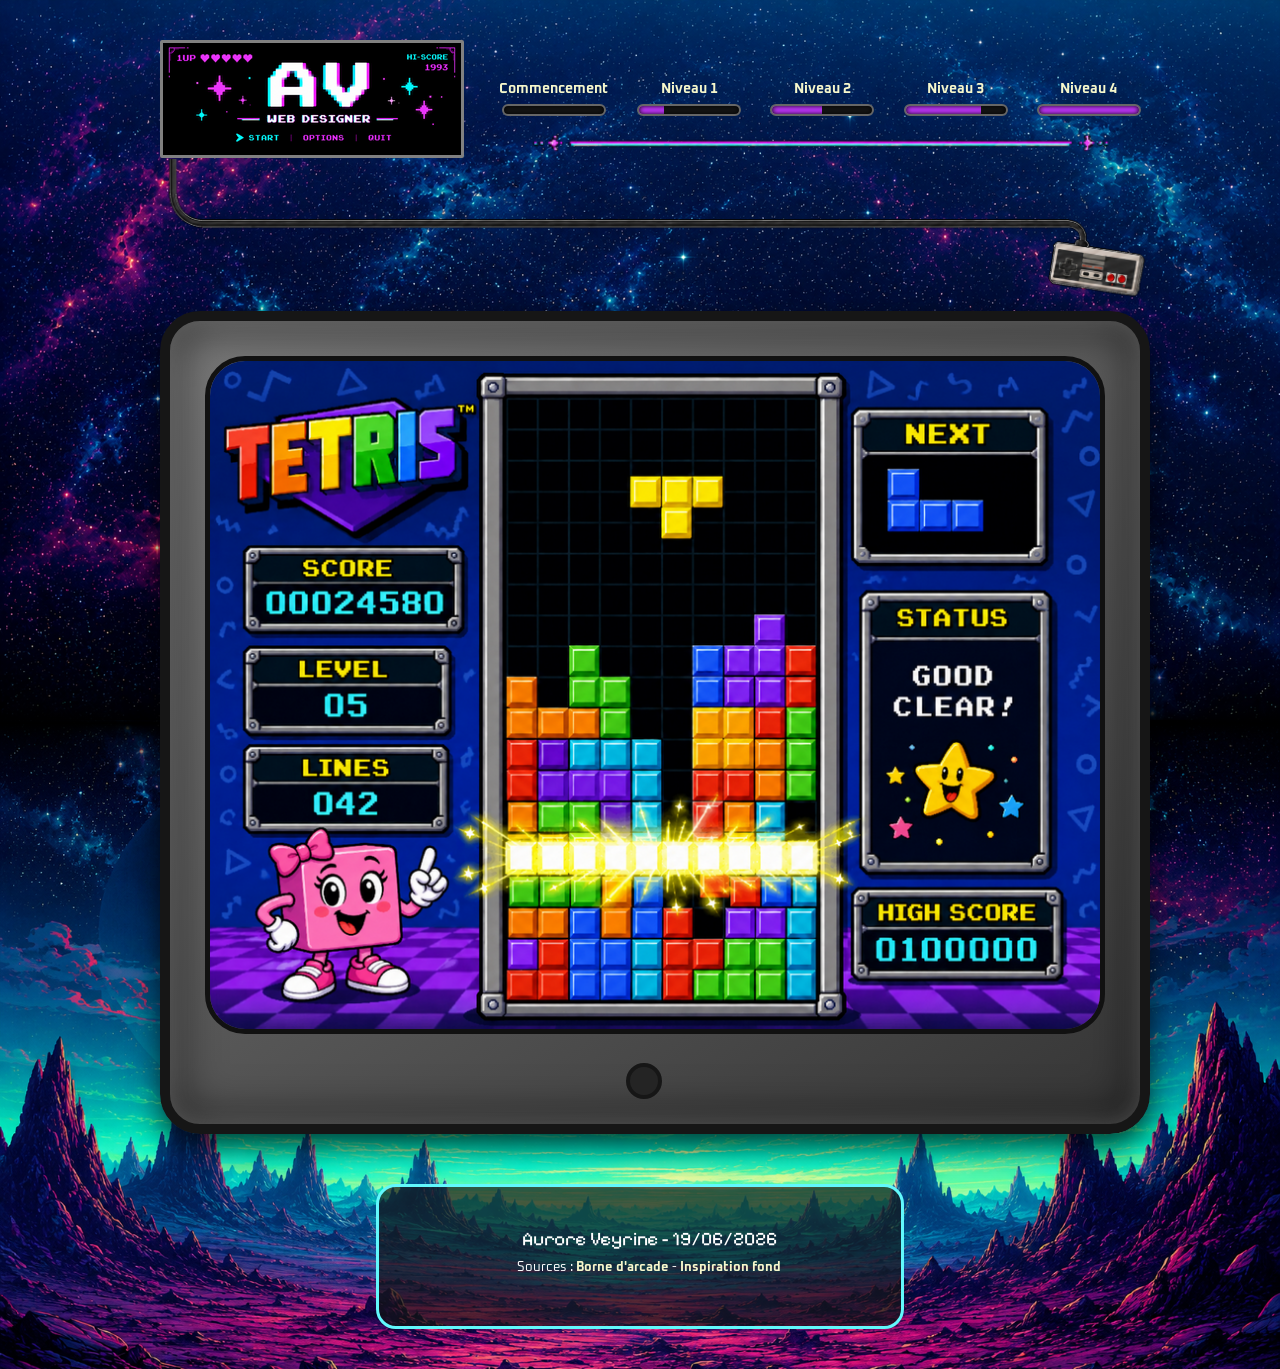
<file: niveau1.html>
<!DOCTYPE html>
<html lang="fr-CA">
<head>
    <meta charset="UTF-8">
    <meta name="viewport" content="width=device-width, initial-scale=1.0">
    <link rel="stylesheet" href="styles.css">
    <title>Niveau 1 - Tetris</title>
</head>
<body>
    <div id="wrapper">
        <header>
            <a href="index.html"><img src="images/logo.png" alt="logo"></a>
            <nav>
                <ul>
                    <li><a href="index.html">Commencement</a></li>
                    <li class="niveau1"><a href="niveau1.html">Niveau 1</a></li>
                    <li class="niveau2"><a href="niveau2.html">Niveau 2</a></li>
                    <li class="niveau3"><a href="niveau3.html">Niveau 3</a></li>
                    <li class="niveau4"><a href="niveau4.html">Niveau 4</a></li>
                </ul>
            </nav>
            <img src="images/latest_line.png" id="latest_line" alt="dernière ligne">
        </header>
        <main class="images-pages1">
            <a href="https://tetris.com/" target="_blank"><img src="./images/tetris.png" alt="Tetris"></a>
        </main>
        <footer>
            <div id="footer-texte">
                <p id="nom">Aurore Veyrine - <time datetime="2026-06-19">19/06/2026</time></p>
                <p>Sources : <a href="https://ca.pinterest.com/pin/9499849210904156/" target="_blank">Borne d'arcade</a> -
                <a href="https://ca.pinterest.com/pin/316166836357270043/" target="_blank">Inspiration fond</a></p>
            </div>
        </footer>
    </div>
</body>
</html>
</file>
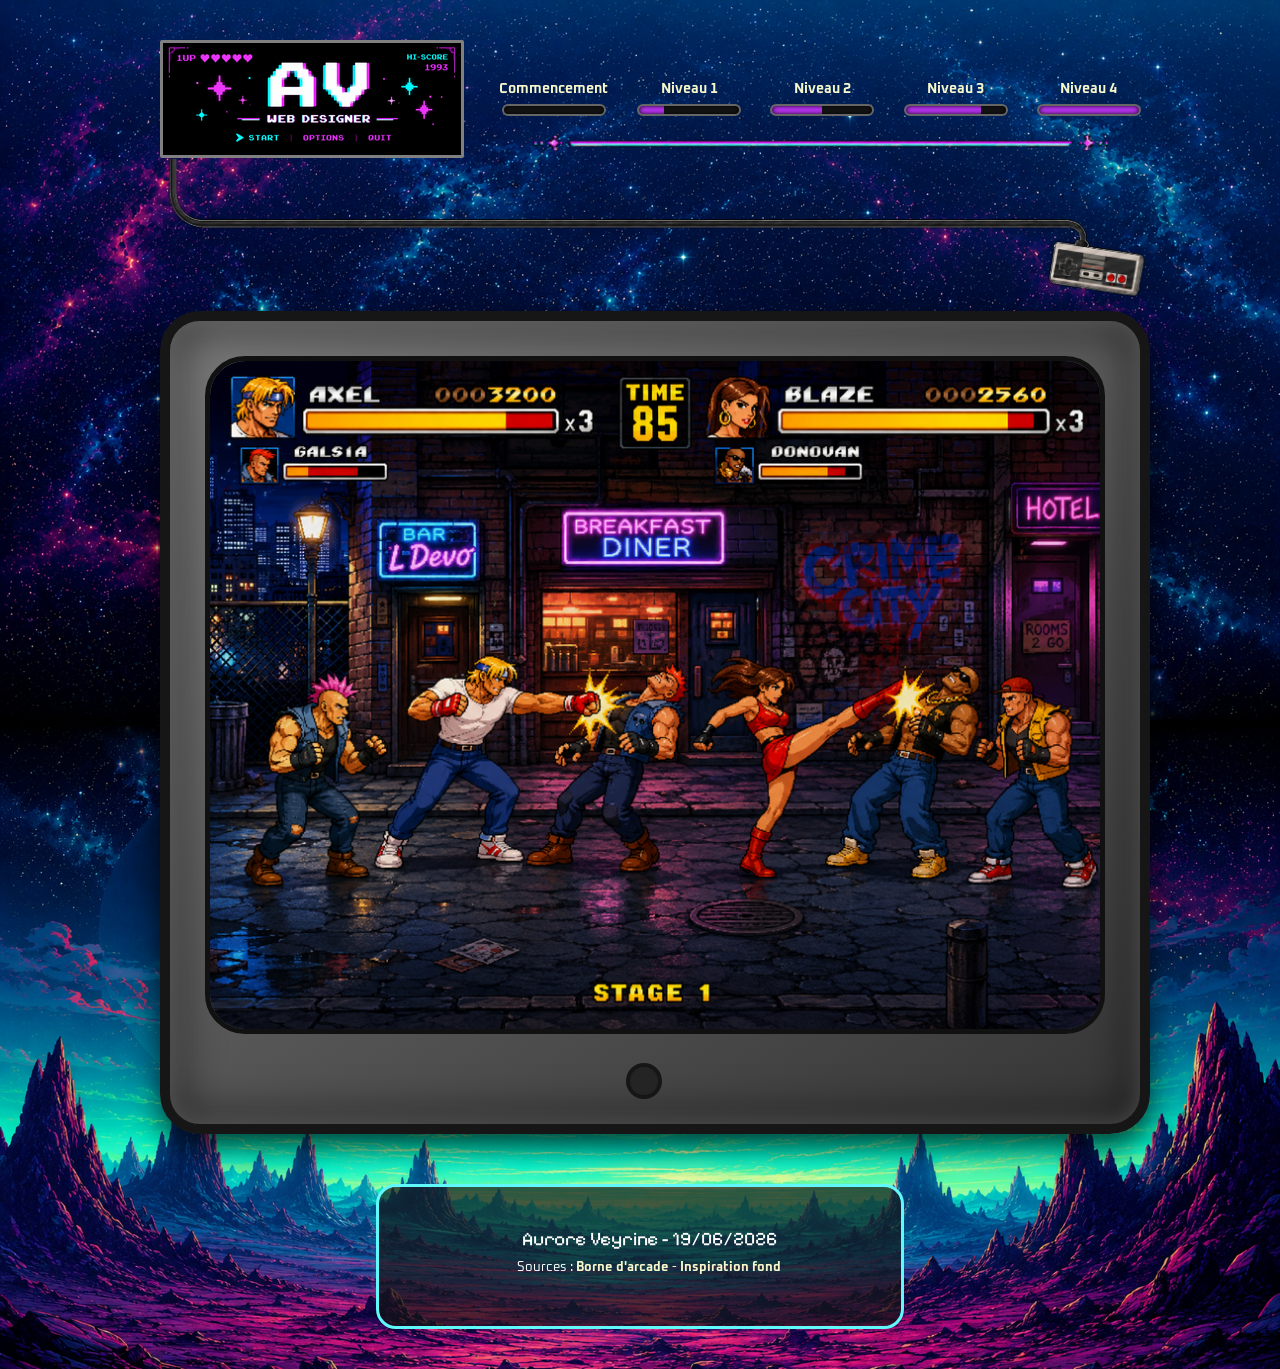
<file: niveau2.html>
<!DOCTYPE html>
<html lang="fr-CA">
<head>
    <meta charset="UTF-8">
    <meta name="viewport" content="width=device-width, initial-scale=1.0">
    <link rel="stylesheet" href="styles.css">
    <title>Niveau 2 - Streets of Rage</title>
</head>
<body>
    <div id="wrapper">
        <header>
            <a href="index.html"><img src="images/logo.png" alt="logo"></a>
            <nav>
                <ul>
                    <li><a href="index.html">Commencement</a></li>
                    <li class="niveau1"><a href="niveau1.html">Niveau 1</a></li>
                    <li class="niveau2"><a href="niveau2.html">Niveau 2</a></li>
                    <li class="niveau3"><a href="niveau3.html">Niveau 3</a></li>
                    <li class="niveau4"><a href="niveau4.html">Niveau 4</a></li>
                </ul>
            </nav>
            <img src="images/latest_line.png" id="latest_line" alt="dernière ligne">
        </header>
        <main class="images-pages1">
            <a href="https://www.streets4rage.com/" target="_blank"><img src="./images/streets_of_rage.png" alt="Streets of Rage"></a>
        </main>
        <footer>
            <div id="footer-texte">
                <p id="nom">Aurore Veyrine - <time datetime="2026-06-19">19/06/2026</time></p>
                <p>Sources : <a href="https://ca.pinterest.com/pin/9499849210904156/" target="_blank">Borne d'arcade</a> -
                <a href="https://ca.pinterest.com/pin/316166836357270043/" target="_blank">Inspiration fond</a></p>
            </div>
        </footer>
    </div>
</body>
</html>
</file>
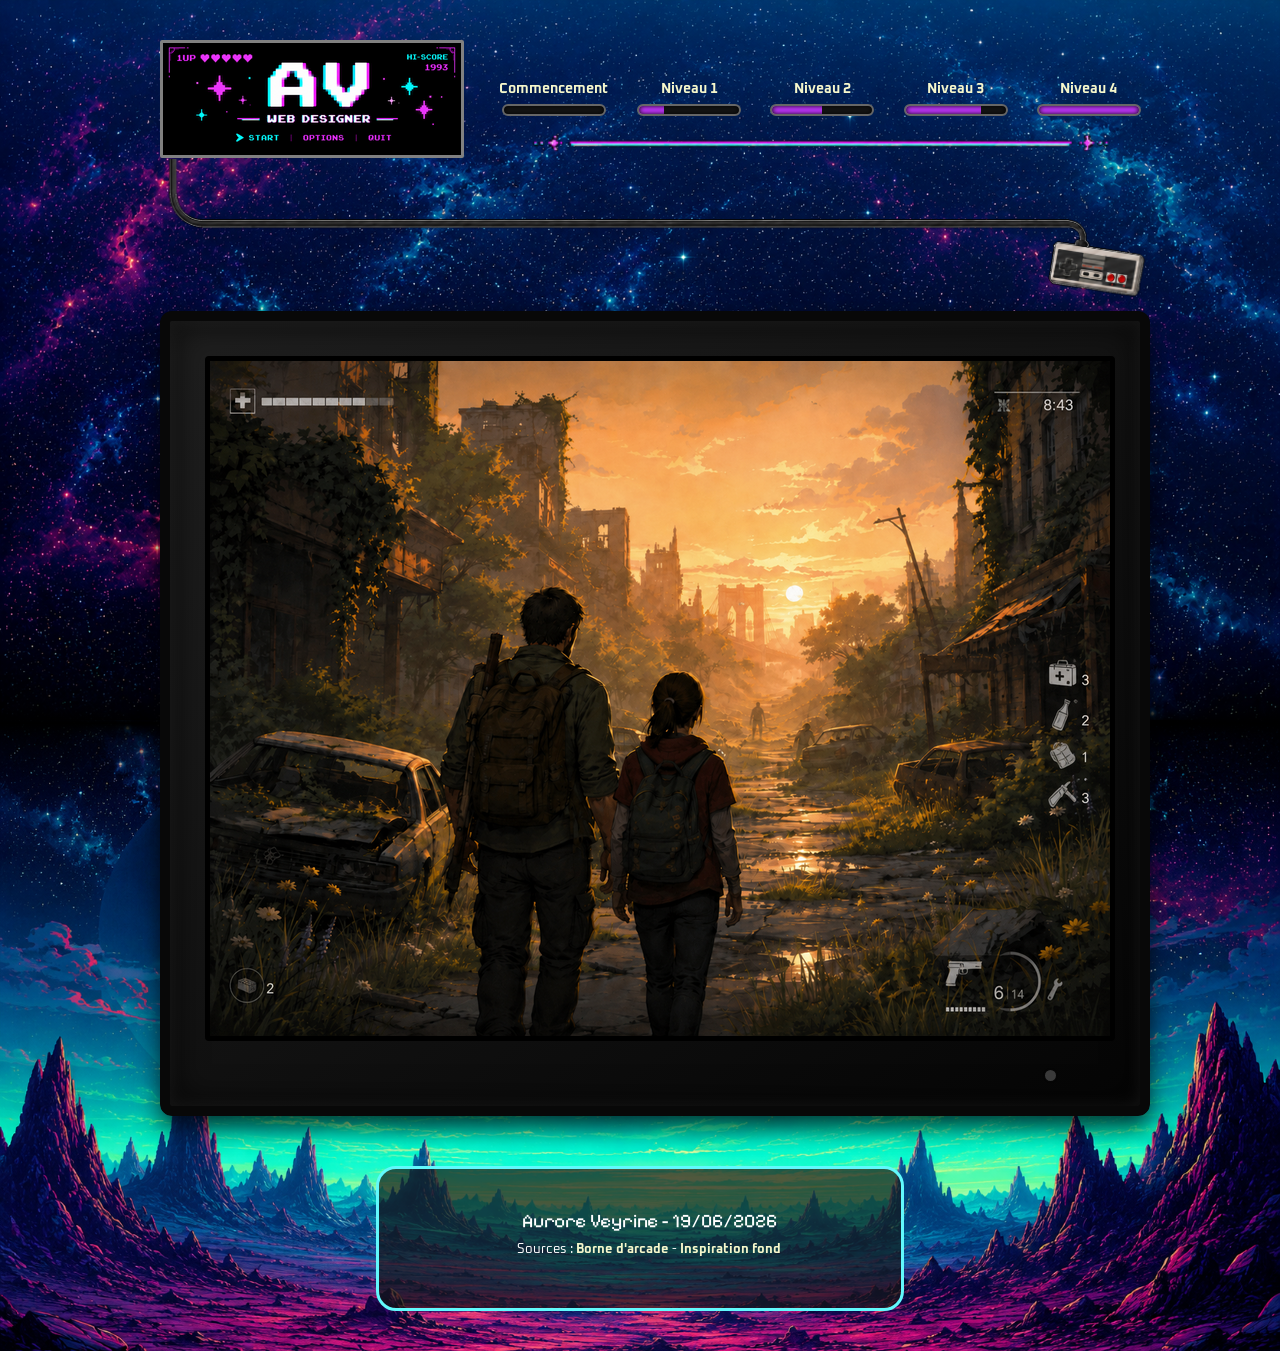
<file: niveau3.html>
<!DOCTYPE html>
<html lang="fr-CA">
<head>
    <meta charset="UTF-8">
    <meta name="viewport" content="width=device-width, initial-scale=1.0">
    <link rel="stylesheet" href="styles.css">
    <title>Niveau 3 - The Last of Us</title>
</head>
<body>
    <div id="wrapper">
        <header>
            <a href="index.html"><img src="images/logo.png" alt="logo"></a>
            <nav>
                <ul>
                    <li><a href="index.html">Commencement</a></li>
                    <li class="niveau1"><a href="niveau1.html">Niveau 1</a></li>
                    <li class="niveau2"><a href="niveau2.html">Niveau 2</a></li>
                    <li class="niveau3"><a href="niveau3.html">Niveau 3</a></li>
                    <li class="niveau4"><a href="niveau4.html">Niveau 4</a></li>
                </ul>
            </nav>
            <img src="images/latest_line.png" id="latest_line" alt="dernière ligne">
        </header>
        <main class="images-pages2">
            <a href="https://www.playstation.com/fr-ca/the-last-of-us/" target="_blank"><img src="./images/last_of_us.png" alt="Last of Us"></a>
        </main>
        <footer>
            <div id="footer-texte">
                <p id="nom">Aurore Veyrine - <time datetime="2026-06-19">19/06/2026</time></p>
                <p>Sources : <a href="https://ca.pinterest.com/pin/9499849210904156/" target="_blank">Borne d'arcade</a> -
                <a href="https://ca.pinterest.com/pin/316166836357270043/" target="_blank">Inspiration fond</a></p>
            </div>
        </footer>
    </div>
</body>
</html>
</file>
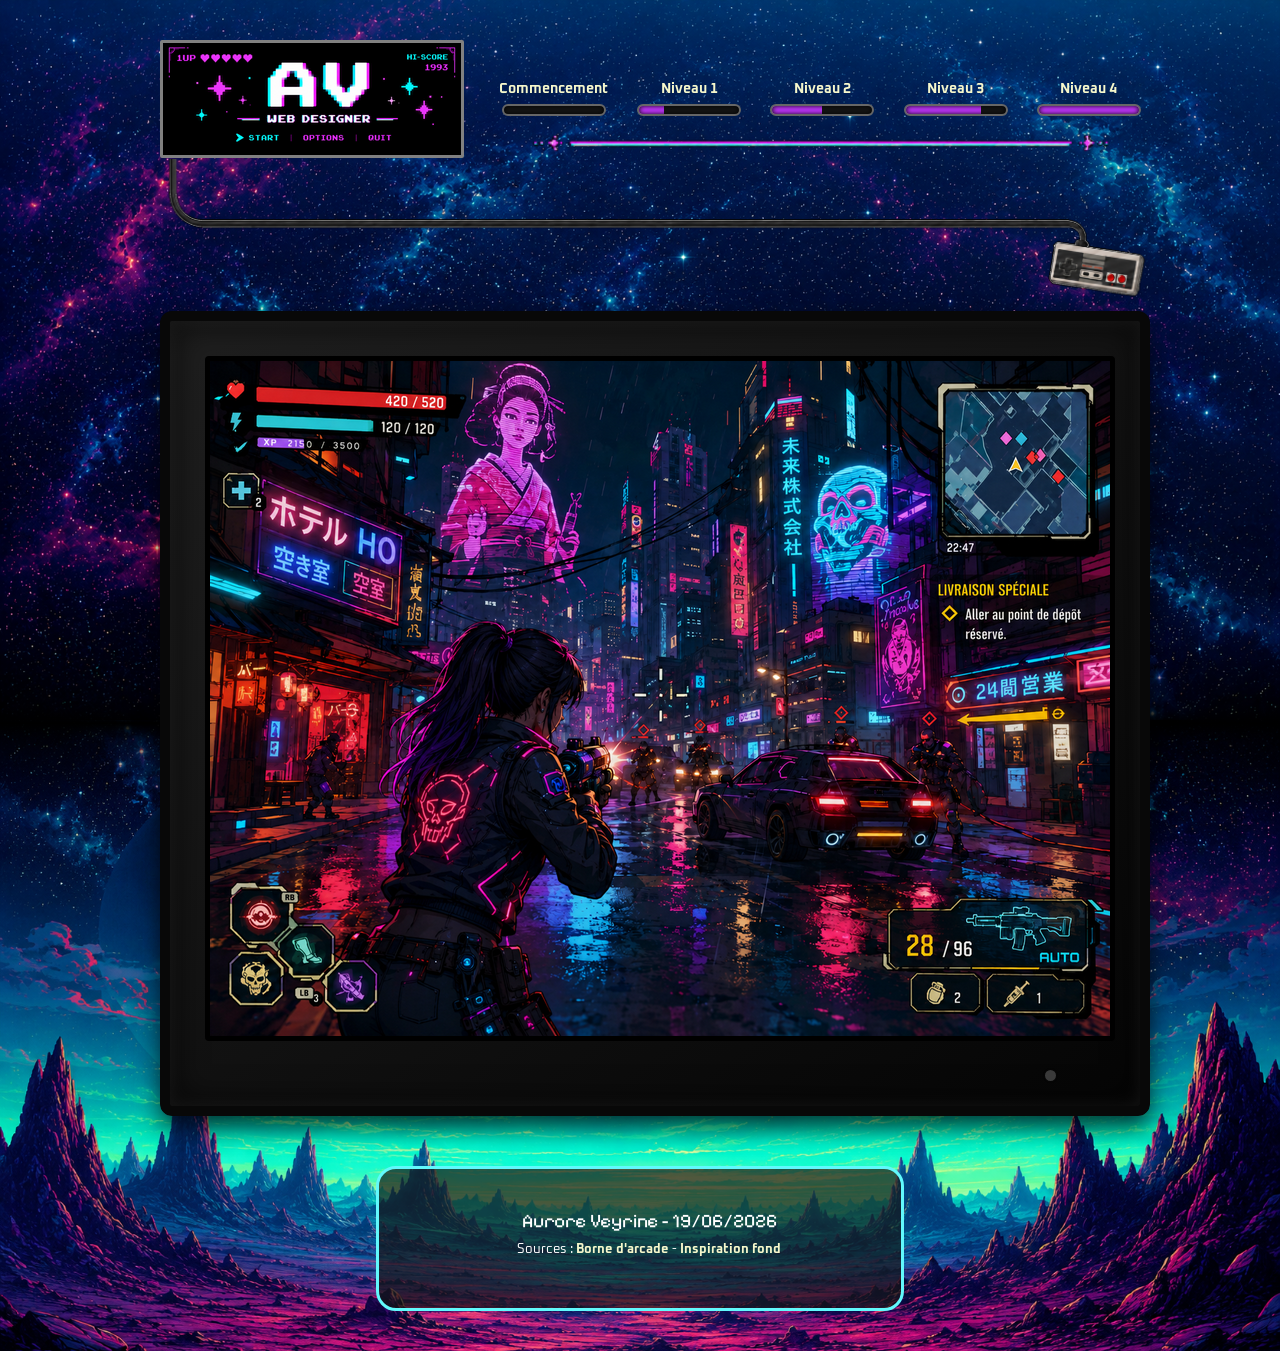
<file: niveau4.html>
<!DOCTYPE html>
<html lang="fr-CA">
<head>
    <meta charset="UTF-8">
    <meta name="viewport" content="width=device-width, initial-scale=1.0">
    <link rel="stylesheet" href="styles.css">
    <title>Niveau 4 - Cyberpunk</title>
</head>
<body>
    <div id="wrapper">
        <header>
            <a href="index.html"><img src="images/logo.png" alt="logo"></a>
            <nav>
                <ul>
                    <li><a href="index.html">Commencement</a></li>
                    <li class="niveau1"><a href="niveau1.html">Niveau 1</a></li>
                    <li class="niveau2"><a href="niveau2.html">Niveau 2</a></li>
                    <li class="niveau3"><a href="niveau3.html">Niveau 3</a></li>
                    <li class="niveau4"><a href="niveau4.html">Niveau 4</a></li>
                </ul>
            </nav>
            <img src="images/latest_line.png" id="latest_line" alt="dernière ligne">
        </header>
        <main class="images-pages2">
            <a href="https://www.cyberpunk.net/ca/fr/" target="_blank"><img src="./images/cyberpunk.png" alt="Cyberpunk"></a>
        </main>
        <footer>
            <div id="footer-texte">
                <p id="nom">Aurore Veyrine - <time datetime="2026-06-19">19/06/2026</time></p>
                <p>Sources : <a href="https://ca.pinterest.com/pin/9499849210904156/" target="_blank">Borne d'arcade</a> -
                <a href="https://ca.pinterest.com/pin/316166836357270043/" target="_blank">Inspiration fond</a></p>
            </div>
        </footer>
    </div>
</body>
</html>
</file>
<file: styles.css>
@import url('https://fonts.googleapis.com/css2?family=Oxanium:wght@200..800&family=Pixelify+Sans:wght@400..700&family=Press+Start+2P&display=swap');

/*Réinitialisation CSS*/
html, body, div, span, applet, object, iframe, h1, h2, h3, h4, h5, h6, p, blockquote, pre, a, abbr, acronym, address, big,
cite, code, del, dfn, em, font, img, ins, kbd, q, s, samp, small, strike, strong, sub, sup, tt, var, b, u, i, center, dl,
dt, dd, ol, ul, li, fieldset, form, label, legend, table, caption, tbody, tfoot, thead, tr, th, td{
    margin: 0;
    padding: 0;
    border: 0;
    outline: 0;
}

header, nav, footer, main{
    display: block;
}

body{
    background: linear-gradient(to bottom, transparent 0%,rgba(0, 0, 0, 0.5) 40%,black 50%,rgba(0, 0, 0, 0.5) 60%,
                transparent 100%) center 50vw / 100% 13vw no-repeat,
    url("./images/fond1.png") center top / 100% auto no-repeat,
    url("./images/fond2.png") center 56.28vw / 100% auto no-repeat,
    url(../images/fond3.png) bottom/ 100% auto no-repeat;
    background-color: black;
    font-family: 'oxanium', sans-serif;
    font-size: 0.8em;
    color: aliceblue;
}

#wrapper{
    width: 960px;
    margin: 40px auto;
}

/*Header-------------------------------------------------------*/
header{
    width: 900px;
}

img[src="images/logo.png"]{
    border-radius: 2px;
    border: solid grey 3px;
}

#latest_line{
    width: 110%;
    height: 100%;
    margin-top: -7px;
}

/*Nav----------------------------------------------------------*/
nav{
    float: right;
    width: 700px;
    height: auto;
    margin: 40px -110px 0 0;
}

nav ul::after{
    content: '';
    display: block;
    width: 700px;
    height: 45px;
    background: url(./images/navbar.png) center no-repeat;
    background-size: 600px;
    flex-basis: 130%;
    margin-top: 5px;
}

ul{
    list-style: none;
    display: flex;
    justify-content: space-evenly;
    text-align: center;
    flex-wrap: wrap;
    margin: 0;
    padding: 0;
}

nav li{
    display: block;
    font-size: 14px;
}

nav li a, nav li a:link, nav li a:visited{
    text-decoration: none;
    color: #f6f7cb;
    font-weight: bold;
    transition: 0.2s ease;
}

nav li a:hover, nav li a:focus, nav li a:active{
    color: #ffffff;
    text-shadow:
        0 0 5px #ffffff,
        0 0 10px #fff6a8,
        0 0 20px #ffdd55,
        0 0 35px #ff9900,
        0 0 50px #ff5e00;
}

li::after{
    content: "";
    display: block;
    width: 100px;
    height: 8px;
    margin: 6px auto 0;
    border: 2px solid #666;
    border-radius: 10px;
    background: linear-gradient(90deg, #c337ff var(--xp), #151515 var(--xp));
    box-shadow: inset 0 0 5px black;
}

li{
    --xp: 0%;
}

.niveau1{
    --xp: 25%;
}

.niveau2{
    --xp: 50%;
}

.niveau3{
    --xp: 75%;
}

.niveau4{
    --xp: 100%;
}


/*Main----------------------------------------------------------*/
main{
    float: left;
    width: 500px;
    background-color: rgb(21, 21, 21,0.7);
    padding: 30px;
    border: grey 3px solid;
    border-radius: 8px;
}

h1{
    font-family: 'press start 2p', sans-serif;
    font-size: 1.7em;
    line-height: 1.3em;
    margin-bottom: 30px;
    color: #f6f7cb;
}

h1>span{
    display: block;
    font-size: 0.8rem;
}

h2{
    font-family: 'pixelify sans', sans-serif;
    font-size: 2.4em;
    margin: 30px 0 20px;
    color: #61F8FC;
}

p{
    width: 460px;
    margin-bottom: 10px;
}

/*Main-images-------------------------------------------------------*/
.images-pages1{
    position: relative;
    width: 900px;
    padding: 35px 35px 85px;
    background: linear-gradient(145deg, #7a7a7a, #353535);
    border: 10px solid #161616;
    border-radius: 40px;
    box-shadow: inset 0 0 25px rgba(255, 255, 255, 0.25),
                inset 0 0 50px rgba(0, 0, 0, 0.8),
                0 15px 30px rgba(0, 0, 0, 0.7);
}

.images-pages1 img{
    width: 100%;
    border-radius: 40px;
    border: 5px solid #111;
    box-sizing: border-box;
}

.images-pages1::after {
    content: "";
    position: absolute;
    left: 47%;
    bottom: 25px;
    width: 36px;
    height: 36px;
    box-sizing: border-box;
    background: #242424;
    border: 4px solid #161616;
    border-radius: 50%;
}

.images-pages2{
    position: relative;
    width: 900px;
    padding: 35px 35px 60px;
    background: linear-gradient(145deg, #1f1f1f, #050505);
    border: 10px solid #080808;
    box-shadow: inset 0 0 18px rgba(255, 255, 255, 0.08),
                inset 0 0 35px rgba(0, 0, 0, 0.9),
                0 12px 25px rgba(0, 0, 0, 0.7);
    border-radius: 12px;
}

.images-pages2 img{
    border: 5px solid #000;
    border-radius: 4px;
}

.images-pages2::after {
    content: "";
    position: absolute;
    left: 90%;
    bottom: 23px;
    width: 15px;
    height: 15px;
    box-sizing: border-box;
    background: #3a3a3a;
    border: 2px solid #050505;
    border-radius: 99%;
}

.images-pages2:hover::after {
    background-color: #DA110D;
}

/*Aside----------------------------------------------------------*/
aside{
    background: url(images/sidebar_design.png) no-repeat;
    float: right;
    width: 353px;
    margin: 100px 0 0 40px;
}

/*Footer----------------------------------------------------------*/
footer{
    clear: both;
    padding-top: 50px;
}

#footer-texte{
    background-color: rgb(21, 21, 21,0.7);
    padding: 30px;
    border: #61F8FC 3px solid;
    border-radius: 8px;
    color: rgb(255, 255, 255);
    width: 55%;
    margin: 0 auto;
    padding: 40px;
    text-align: center;
    box-sizing: border-box;
    border-radius: 20px;
}

#nom{
    font-family: 'pixelify sans', sans-serif;
    font-size: 1.5em;
}

footer a, footer a:link, footer a:visited{
    text-decoration: none;
    color: #f6f7cb;
    font-weight: bold;
}

footer a:hover, footer a:focus, footer a:active{
    color: #797a51;
}
</file>
